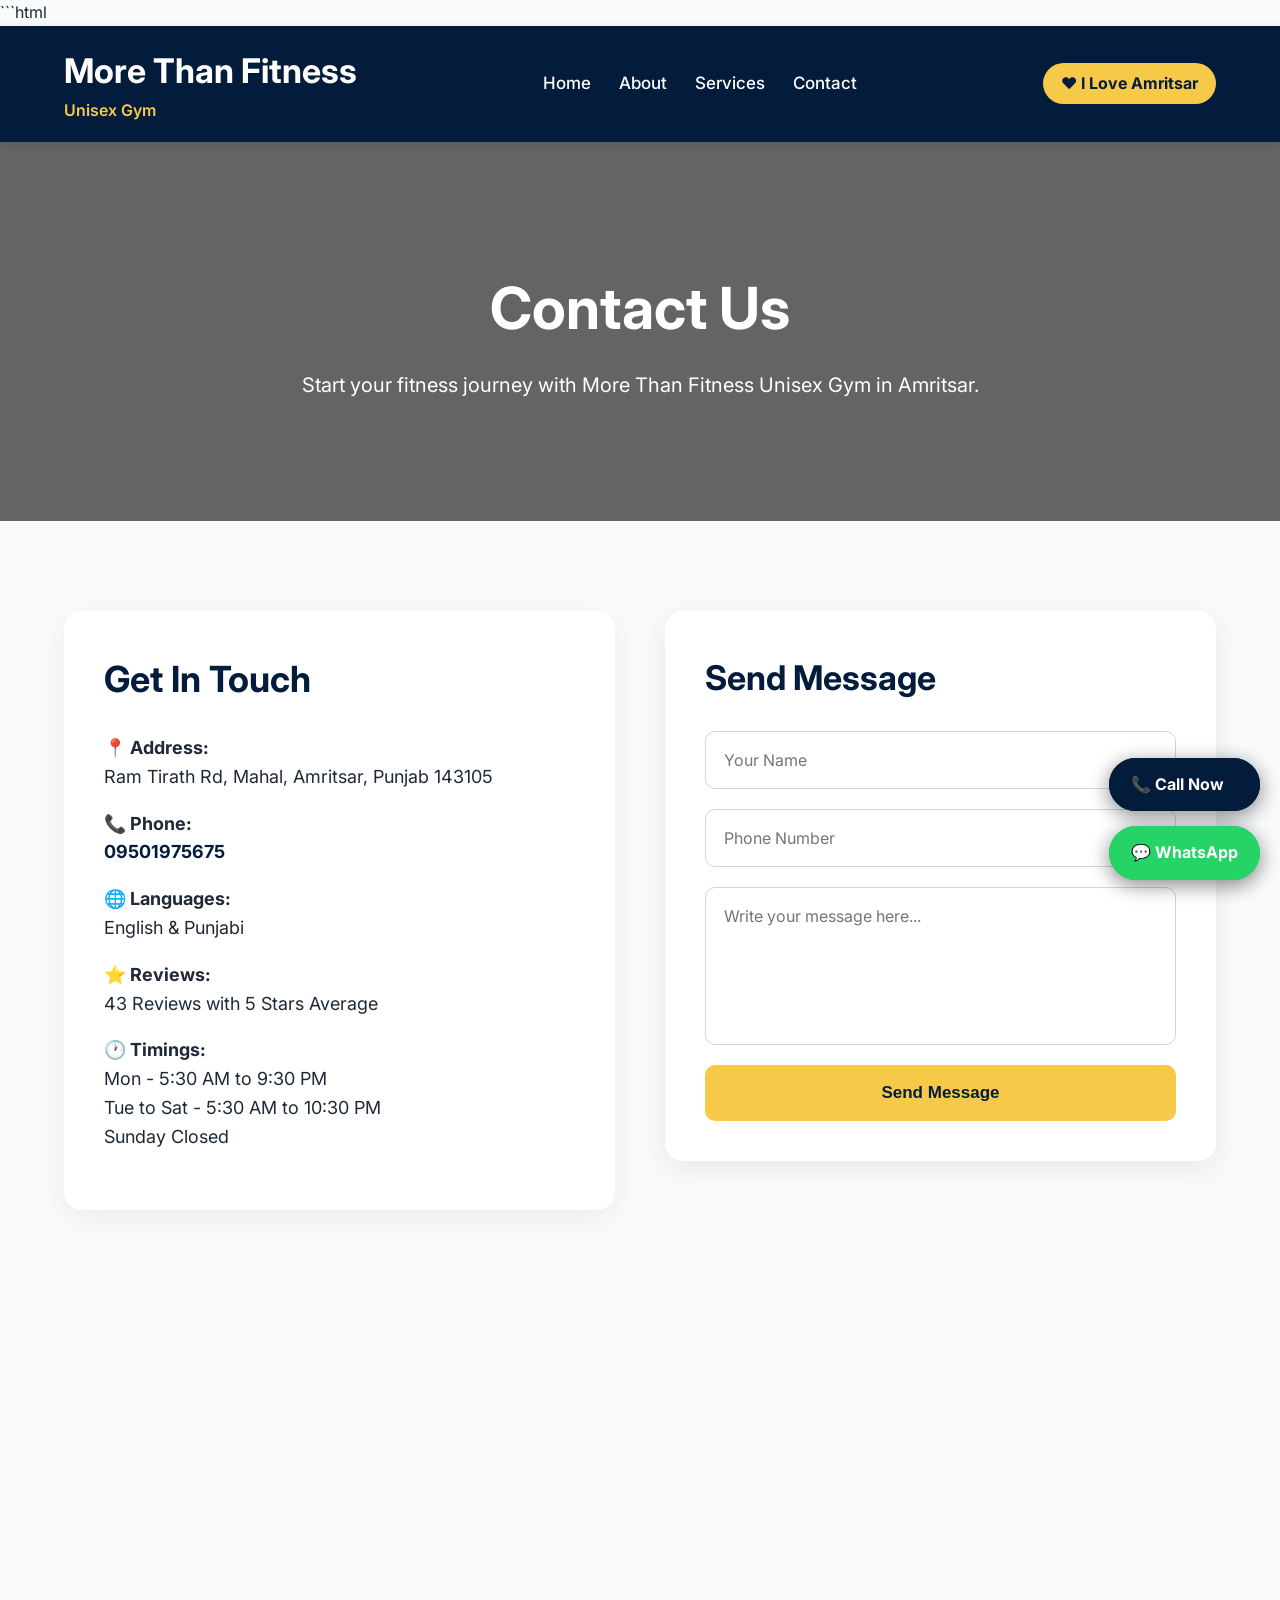
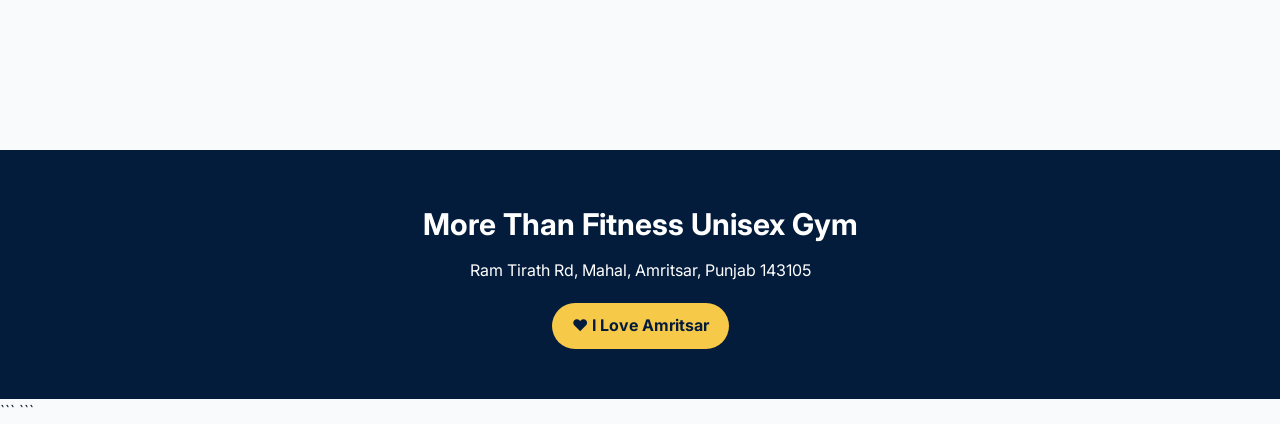
<file: contact.html>
```html
<!DOCTYPE html>
<html lang="en">
<head>

  <meta charset="UTF-8" />
  <meta name="viewport" content="width=device-width, initial-scale=1.0"/>

  <title>Contact | More Than Fitness Unisex Gym</title>

  <meta name="description"
    content="Contact More Than Fitness Unisex Gym in Amritsar, Punjab for fitness membership and training information."/>

  <link rel="preconnect" href="https://fonts.googleapis.com">

  <link href="https://fonts.googleapis.com/css2?family=Inter:wght@300;400;500;600;700&display=swap" rel="stylesheet">

  <style>

    *{
      margin:0;
      padding:0;
      box-sizing:border-box;
    }

    html{
      scroll-behavior:smooth;
    }

    body{
      font-family:'Inter',sans-serif;
      background:#f8fafc;
      color:#1f2937;
      line-height:1.6;
    }

    .container{
      width:90%;
      max-width:1200px;
      margin:auto;
    }

    /* HEADER */

    .header{
      background:#041c3c;
      padding:18px 0;
      position:sticky;
      top:0;
      z-index:999;
      box-shadow:0 2px 10px rgba(0,0,0,0.1);
    }

    .nav-container{
      display:flex;
      justify-content:space-between;
      align-items:center;
      flex-wrap:wrap;
      gap:15px;
    }

    .logo h2{
      color:#fff;
      font-size:34px;
      font-weight:700;
    }

    .logo span{
      color:#f7c948;
      font-size:16px;
      font-weight:600;
    }

    .navbar{
      display:flex;
      gap:28px;
    }

    .navbar a{
      color:#fff;
      text-decoration:none;
      font-size:17px;
      font-weight:500;
      transition:0.3s;
    }

    .navbar a:hover{
      color:#f7c948;
    }

    .badge{
      background:#f7c948;
      color:#041c3c;
      padding:8px 18px;
      border-radius:50px;
      font-weight:700;
    }

    /* HERO */

    .hero{
      background:
      linear-gradient(rgba(0,0,0,0.6),rgba(0,0,0,0.6)),
      url('https://images.unsplash.com/photo-1517836357463-d25dfeac3438?q=80&w=1400&auto=format&fit=crop');

      background-size:cover;
      background-position:center;

      color:#fff;
      text-align:center;
      padding:120px 20px;
    }

    .hero h1{
      font-size:58px;
      margin-bottom:15px;
    }

    .hero p{
      font-size:20px;
      max-width:700px;
      margin:auto;
    }

    /* CONTACT SECTION */

    .contact-section{
      padding:90px 0;
    }

    .contact-grid{
      display:grid;
      grid-template-columns:1fr 1fr;
      gap:50px;
      align-items:start;
    }

    .contact-info{
      background:#ffffff;
      padding:40px;
      border-radius:18px;
      box-shadow:0 8px 30px rgba(0,0,0,0.06);
    }

    .contact-info h2{
      color:#041c3c;
      margin-bottom:25px;
      font-size:36px;
    }

    .contact-info p{
      margin-bottom:18px;
      font-size:18px;
    }

    .contact-info a{
      color:#041c3c;
      font-weight:700;
      text-decoration:none;
    }

    /* FORM */

    .contact-form{
      background:#ffffff;
      padding:40px;
      border-radius:18px;
      box-shadow:0 8px 30px rgba(0,0,0,0.08);
    }

    .contact-form h2{
      margin-bottom:25px;
      color:#041c3c;
      font-size:34px;
    }

    .contact-form input,
    .contact-form textarea{
      width:100%;
      padding:18px;
      margin-bottom:20px;
      border:1px solid #d1d5db;
      border-radius:10px;
      font-size:16px;
      font-family:'Inter',sans-serif;
    }

    .contact-form textarea{
      resize:none;
    }

    .btn-primary{
      background:#f7c948;
      color:#041c3c;
      border:none;
      width:100%;
      padding:18px;
      border-radius:10px;
      font-size:17px;
      font-weight:700;
      cursor:pointer;
      transition:0.3s;
    }

    .btn-primary:hover{
      transform:translateY(-3px);
      background:#f4be2c;
    }

    /* SUCCESS MESSAGE */

    .success-message{
      display:none;
      margin-top:20px;
      background:#d1fae5;
      color:#065f46;
      padding:15px;
      border-radius:10px;
      font-weight:600;
    }

    /* MAP */

    .map-section iframe{
      width:100%;
      height:450px;
      border:none;
    }

    /* FOOTER */

    .footer{
      background:#041c3c;
      color:#fff;
      text-align:center;
      padding:50px 20px;
    }

    .footer h3{
      margin-bottom:10px;
      font-size:30px;
    }

    .footer-badge{
      display:inline-block;
      margin-top:20px;
      background:#f7c948;
      color:#041c3c;
      padding:10px 20px;
      border-radius:50px;
      font-weight:700;
    }

    /* FLOATING BUTTONS */

    .floating-buttons{
      position:fixed;
      bottom:20px;
      right:20px;
      display:flex;
      flex-direction:column;
      gap:15px;
      z-index:9999;
    }

    .float-btn{
      text-decoration:none;
      color:#fff;
      padding:14px 22px;
      border-radius:50px;
      font-weight:700;
      box-shadow:0 5px 20px rgba(0,0,0,0.25);
      transition:0.3s;
      display:flex;
      align-items:center;
      gap:10px;
      font-size:16px;
    }

    .float-btn:hover{
      transform:translateY(-3px);
    }

    .call-btn{
      background:#041c3c;
    }

    .whatsapp-btn{
      background:#25D366;
    }

    /* RESPONSIVE */

    @media(max-width:768px){

      .contact-grid{
        grid-template-columns:1fr;
      }

      .hero h1{
        font-size:40px;
      }

      .hero p{
        font-size:17px;
      }

      .navbar{
        gap:14px;
        flex-wrap:wrap;
      }

      .logo h2{
        font-size:26px;
      }

    }

  </style>

</head>

<body>

<!-- HEADER -->

<header class="header">

  <div class="container nav-container">

    <div class="logo">
      <h2>More Than Fitness</h2>
      <span>Unisex Gym</span>
    </div>

    <nav class="navbar">
      <a href="index.html">Home</a>
      <a href="about.html">About</a>
      <a href="services.html">Services</a>
      <a href="contact.html">Contact</a>
    </nav>

    <div class="badge">
      ❤️ I Love Amritsar
    </div>

  </div>

</header>

<!-- HERO -->

<section class="hero">

  <h1>Contact Us</h1>

  <p>
    Start your fitness journey with More Than Fitness Unisex Gym in Amritsar.
  </p>

</section>

<!-- CONTACT -->

<section class="contact-section">

  <div class="container contact-grid">

    <!-- LEFT -->

    <div class="contact-info">

      <h2>Get In Touch</h2>

      <p>
        <strong>📍 Address:</strong><br>
        Ram Tirath Rd, Mahal, Amritsar, Punjab 143105
      </p>

      <p>
        <strong>📞 Phone:</strong><br>
        <a href="tel:09501975675">09501975675</a>
      </p>

      <p>
        <strong>🌐 Languages:</strong><br>
        English & Punjabi
      </p>

      <p>
        <strong>⭐ Reviews:</strong><br>
        43 Reviews with 5 Stars Average
      </p>

      <p>
        <strong>🕐 Timings:</strong><br>
        Mon - 5:30 AM to 9:30 PM<br>
        Tue to Sat - 5:30 AM to 10:30 PM<br>
        Sunday Closed
      </p>

    </div>

    <!-- RIGHT -->

    <div class="contact-form">

      <h2>Send Message</h2>

      <form id="contactForm">

        <input
          type="text"
          id="name"
          placeholder="Your Name"
          required>

        <input
          type="tel"
          id="phone"
          placeholder="Phone Number"
          required>

        <textarea
          id="message"
          rows="6"
          placeholder="Write your message here..."
          required></textarea>

        <button
          type="submit"
          class="btn-primary">

          Send Message

        </button>

      </form>

      <!-- SUCCESS MESSAGE -->

      <div
        class="success-message"
        id="successMessage">

        ✅ Message sent. We will contact you shortly.

      </div>

    </div>

  </div>

</section>

<!-- MAP -->

<section class="map-section">

  <iframe
    src="https://www.google.com/maps?q=Ram+Tirath+Rd,+Mahal,+Amritsar,+Punjab+143105&output=embed"
    allowfullscreen=""
    loading="lazy">
  </iframe>

</section>

<!-- FOOTER -->

<footer class="footer">

  <h3>More Than Fitness Unisex Gym</h3>

  <p>
    Ram Tirath Rd, Mahal, Amritsar, Punjab 143105
  </p>

  <div class="footer-badge">
    ❤️ I Love Amritsar
  </div>

</footer>

<!-- FLOATING BUTTONS -->

<div class="floating-buttons">

  <!-- CALL -->

  <a
    href="tel:09501975675"
    class="float-btn call-btn">

    📞 Call Now

  </a>

  <!-- WHATSAPP -->

  <a
    href="https://wa.me/919501975675?text=Hello%20More%20Than%20Fitness%20Gym,%20I%20want%20to%20know%20more%20about%20membership."
    target="_blank"
    class="float-btn whatsapp-btn">

    💬 WhatsApp

  </a>

</div>

<!-- SCRIPT -->

<script>

  document
    .getElementById("contactForm")
    .addEventListener("submit", function(e){

    e.preventDefault();

    // SHOW SUCCESS MESSAGE

    document
      .getElementById("successMessage")
      .style.display = "block";

    // GET VALUES

    let name =
      document.getElementById("name").value;

    let phone =
      document.getElementById("phone").value;

    let message =
      document.getElementById("message").value;

    // WHATSAPP MESSAGE

    let whatsappMessage =
      "Hello More Than Fitness Gym%0A%0A" +
      "Name: " + name + "%0A" +
      "Phone: " + phone + "%0A" +
      "Message: " + message;

    // OPEN WHATSAPP

    window.open(
      "https://wa.me/919501975675?text=" +
      whatsappMessage,
      "_blank"
    );

    // RESET FORM

    document
      .getElementById("contactForm")
      .reset();

  });

</script>

</body>
  
<!-- FLOATING BUTTONS -->

<div class="floating-buttons">

  <!-- CALL BUTTON -->

  <a
    href="tel:09501975675"
    class="float-btn call-btn">

    📞 Call Now

  </a>

  <!-- WHATSAPP BUTTON -->

  <a
    href="https://wa.me/919501975675?text=Hello%20More%20Than%20Fitness%20Gym"
    target="_blank"
    class="float-btn whatsapp-btn">

    💬 WhatsApp

  </a>

</div>
```

</html>
```
</file>
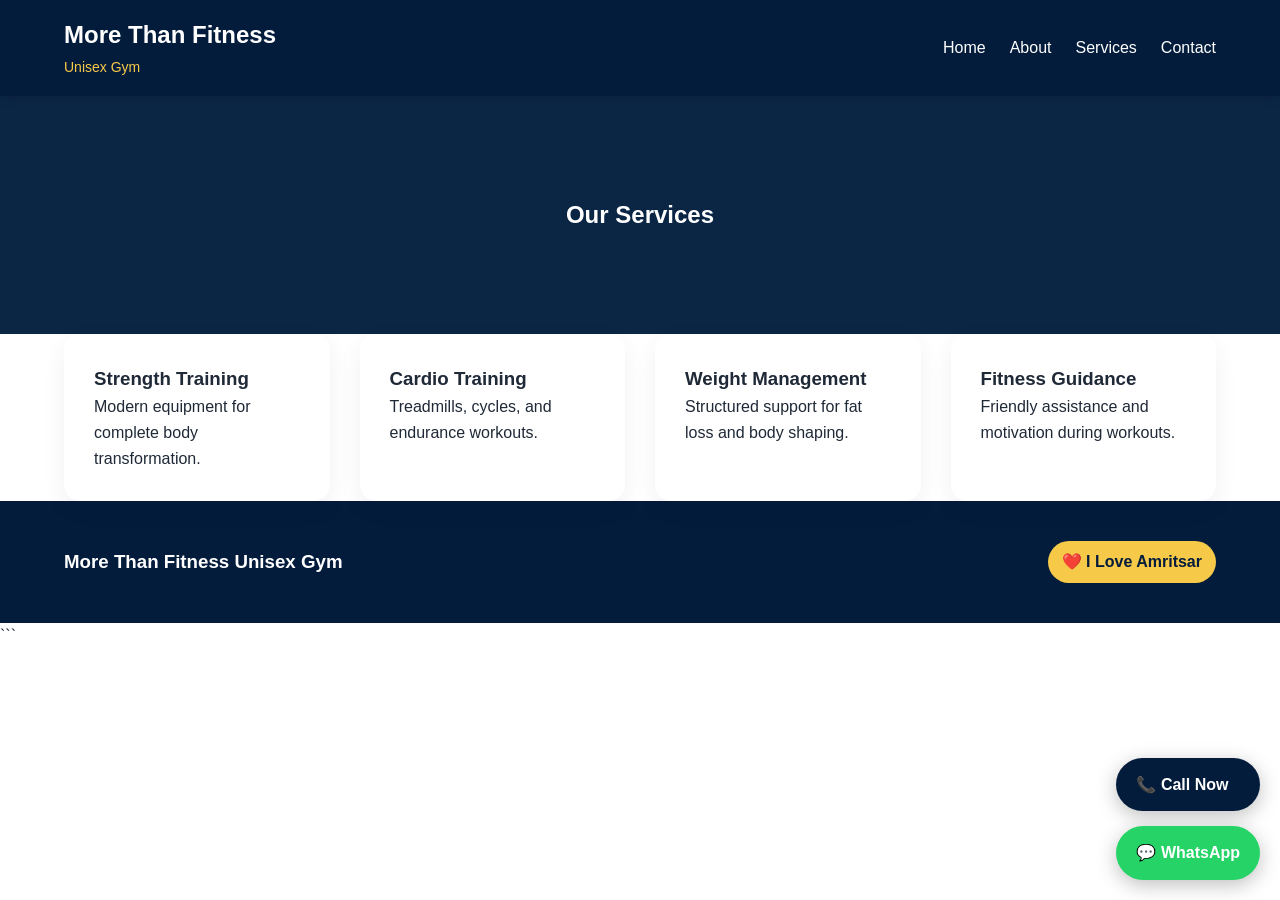
<file: services.html>
<!DOCTYPE html>
<html lang="en">
<head>
  <meta charset="UTF-8">
  <meta name="viewport" content="width=device-width, initial-scale=1.0">

  <title>Services | More Than Fitness Unisex Gym</title>

  <meta name="description" content="Explore gym services at More Than Fitness Unisex Gym in Amritsar.">

  <link rel="stylesheet" href="style.css">
</head>

<body>

<header class="header">
  <div class="container nav-container">

    <div class="logo">
      <h2>More Than Fitness</h2>
      <span>Unisex Gym</span>
    </div>

    <nav class="navbar">
      <a href="index.html">Home</a>
      <a href="about.html">About</a>
      <a href="services.html">Services</a>
      <a href="contact.html">Contact</a>
    </nav>

  </div>
</header>

<section class="page-banner">
  <h1>Our Services</h1>
</section>

<section class="container services-grid">

  <div class="service-card">
    <h3>Strength Training</h3>
    <p>Modern equipment for complete body transformation.</p>
  </div>

  <div class="service-card">
    <h3>Cardio Training</h3>
    <p>Treadmills, cycles, and endurance workouts.</p>
  </div>

  <div class="service-card">
    <h3>Weight Management</h3>
    <p>Structured support for fat loss and body shaping.</p>
  </div>

  <div class="service-card">
    <h3>Fitness Guidance</h3>
    <p>Friendly assistance and motivation during workouts.</p>
  </div>

</section>

<footer class="footer">
  <div class="container footer-grid">
    <div>
      <h3>More Than Fitness Unisex Gym</h3>
    </div>

    <div class="footer-badge">
      ❤️ I Love Amritsar
    </div>
  </div>
</footer>

</body>
  

<!-- FLOATING BUTTONS -->

<div class="floating-buttons">

  <!-- CALL BUTTON -->

  <a
    href="tel:09501975675"
    class="float-btn call-btn">

    📞 Call Now

  </a>

  <!-- WHATSAPP BUTTON -->

  <a
    href="https://wa.me/919501975675?text=Hello%20More%20Than%20Fitness%20Gym"
    target="_blank"
    class="float-btn whatsapp-btn">

    💬 WhatsApp

  </a>

</div>
```

</html>
</file>
<file: style.css>
*{
  margin:0;
  padding:0;
  box-sizing:border-box;
}

html{
  scroll-behavior:smooth;
}

body{
  font-family:'Inter',sans-serif;
  color:#1f2937;
  background:#ffffff;
  line-height:1.6;
}

.container{
  width:90%;
  max-width:1200px;
  margin:auto;
}

.header{
  position:sticky;
  top:0;
  z-index:999;
  background:#041c3c;
  padding:16px 0;
  box-shadow:0 2px 10px rgba(0,0,0,0.1);
}

.nav-container{
  display:flex;
  justify-content:space-between;
  align-items:center;
}

.logo h2{
  color:#fff;
  font-size:24px;
}

.logo span{
  color:#f7c948;
  font-size:14px;
}

.navbar{
  display:flex;
  gap:24px;
}

.navbar a{
  color:#fff;
  text-decoration:none;
  font-weight:500;
  transition:0.3s;
}

.navbar a:hover{
  color:#f7c948;
}

.badge,
.footer-badge{
  background:#f7c948;
  color:#041c3c;
  padding:8px 14px;
  border-radius:30px;
  font-weight:600;
}

.hero{
  height:90vh;
  background:url('https://images.unsplash.com/photo-1517836357463-d25dfeac3438?q=80&w=1400&auto=format&fit=crop') center/cover no-repeat;
  position:relative;
  display:flex;
  align-items:center;
}

.overlay{
  position:absolute;
  inset:0;
  background:rgba(0,0,0,0.6);
}

.hero-content{
  position:relative;
  color:#fff;
  z-index:2;
}

.hero-content h1{
  font-size:58px;
  margin-bottom:20px;
}

.hero-buttons{
  margin-top:30px;
  display:flex;
  gap:20px;
}

.btn-primary,
.btn-secondary{
  padding:14px 28px;
  border-radius:8px;
  text-decoration:none;
  display:inline-block;
  transition:0.3s;
}

.btn-primary{
  background:#f7c948;
  color:#041c3c;
  font-weight:700;
}

.btn-primary:hover{
  transform:translateY(-3px);
}

.btn-secondary{
  border:2px solid #fff;
  color:#fff;
}

.stats{
  display:grid;
  grid-template-columns:repeat(auto-fit,minmax(220px,1fr));
  gap:24px;
  margin:80px auto;
}

.stat-card{
  background:#fff;
  padding:40px;
  border-radius:12px;
  text-align:center;
  box-shadow:0 8px 30px rgba(0,0,0,0.08);
}

.about-preview{
  display:grid;
  grid-template-columns:1fr 1fr;
  gap:40px;
  align-items:center;
  margin:100px auto;
}

.about-preview img,
.gallery-grid img,
.about-page img{
  width:100%;
  border-radius:16px;
}

.section-title{
  text-align:center;
  margin-bottom:40px;
  font-size:38px;
}

.services-home{
  background:#f8fafc;
  padding:100px 0;
}

.services-grid{
  display:grid;
  grid-template-columns:repeat(auto-fit,minmax(250px,1fr));
  gap:30px;
}

.service-card{
  background:#fff;
  padding:30px;
  border-radius:16px;
  transition:0.3s;
  box-shadow:0 8px 25px rgba(0,0,0,0.06);
}

.service-card:hover{
  transform:translateY(-8px);
}

.gallery{
  margin:100px auto;
}

.gallery-grid{
  display:grid;
  grid-template-columns:repeat(auto-fit,minmax(300px,1fr));
  gap:20px;
}

.timings{
  background:#041c3c;
  color:#fff;
  padding:80px 0;
  text-align:center;
}

.timing-box p{
  margin:12px 0;
}

.map-section iframe{
  width:100%;
  height:400px;
  border:none;
}

.contact-section,
.contact-page{
  padding:100px 0;
}

.contact-form{
  display:flex;
  flex-direction:column;
  gap:20px;
  max-width:700px;
  margin:auto;
}

.contact-form input,
.contact-form textarea{
  padding:16px;
  border:1px solid #d1d5db;
  border-radius:10px;
}

.footer{
  background:#041c3c;
  color:#fff;
  padding:40px 0;
}

.footer-grid{
  display:flex;
  justify-content:space-between;
  align-items:center;
  gap:20px;
  flex-wrap:wrap;
}

.footer a{
  color:#f7c948;
}

.page-banner{
  background:#0b2545;
  color:#fff;
  text-align:center;
  padding:100px 20px;
}

.about-page{
  display:grid;
  grid-template-columns:1fr 1fr;
  gap:50px;
  padding:100px 0;
}

@media(max-width:768px){

  .navbar{
    gap:12px;
    font-size:14px;
  }

  .hero-content h1{
    font-size:38px;
  }

  .about-preview,
  .about-page{
    grid-template-columns:1fr;
  }

  .hero-buttons{
    flex-direction:column;
  }

  ```css
/* FLOATING BUTTONS */

.floating-buttons{
  position:fixed;
  bottom:20px;
  right:20px;
  display:flex;
  flex-direction:column;
  gap:15px;
  z-index:9999;
}

.float-btn{
  text-decoration:none;
  color:#fff;
  padding:14px 20px;
  border-radius:50px;
  font-weight:700;
  box-shadow:0 5px 20px rgba(0,0,0,0.25);
  transition:0.3s;
  display:flex;
  align-items:center;
  gap:10px;
  font-size:16px;
}

.float-btn:hover{
  transform:translateY(-3px);
}

.call-btn{
  background:#041c3c;
}

.whatsapp-btn{
  background:#25D366;
}
```


}
```css id="jjvdr3"
/* =========================
   MOBILE RESPONSIVE FIXES
========================= */

html{
  overflow-x:hidden;
}

body{
  overflow-x:hidden;
}

/* RESPONSIVE NAVBAR */

@media(max-width:768px){

  .nav-container{
    flex-direction:column;
    align-items:flex-start;
    gap:15px;
  }

  .navbar{
    width:100%;
    display:flex;
    flex-wrap:wrap;
    gap:14px;
  }

  .navbar a{
    font-size:15px;
  }

  .hero-content h1,
  .hero h1{
    font-size:38px !important;
    line-height:1.2;
  }

  .hero-content p,
  .hero p{
    font-size:16px;
  }

  .hero-buttons{
    flex-direction:column;
    width:100%;
  }

  .btn-primary,
  .btn-secondary{
    width:100%;
    text-align:center;
  }

  .about-preview,
  .about-page,
  .contact-grid{
    grid-template-columns:1fr !important;
  }

  .services-grid,
  .gallery-grid{
    grid-template-columns:1fr !important;
  }

  .section-title{
    font-size:30px;
  }

  .contact-form,
  .contact-info,
  .contact-details{
    padding:25px;
  }

  .footer-grid{
    flex-direction:column;
    align-items:flex-start;
  }

}

/* =========================
   FLOATING BUTTONS
========================= */

.floating-buttons{
  position:fixed;
  bottom:20px;
  right:20px;
  display:flex;
  flex-direction:column;
  gap:15px;
  z-index:9999;
}

.float-btn{
  text-decoration:none;
  color:#fff;
  padding:14px 20px;
  border-radius:50px;
  font-weight:700;
  box-shadow:0 5px 20px rgba(0,0,0,0.25);
  transition:0.3s;
  display:flex;
  align-items:center;
  gap:10px;
  font-size:16px;
}

.float-btn:hover{
  transform:translateY(-3px);
}

.call-btn{
  background:#041c3c;
}

.whatsapp-btn{
  background:#25D366;
}

/* MOBILE BUTTON SIZE */

@media(max-width:768px){

  .floating-buttons{
    bottom:15px;
    right:15px;
  }

  .float-btn{
    padding:12px 16px;
    font-size:14px;
  }

}
```
</file>
